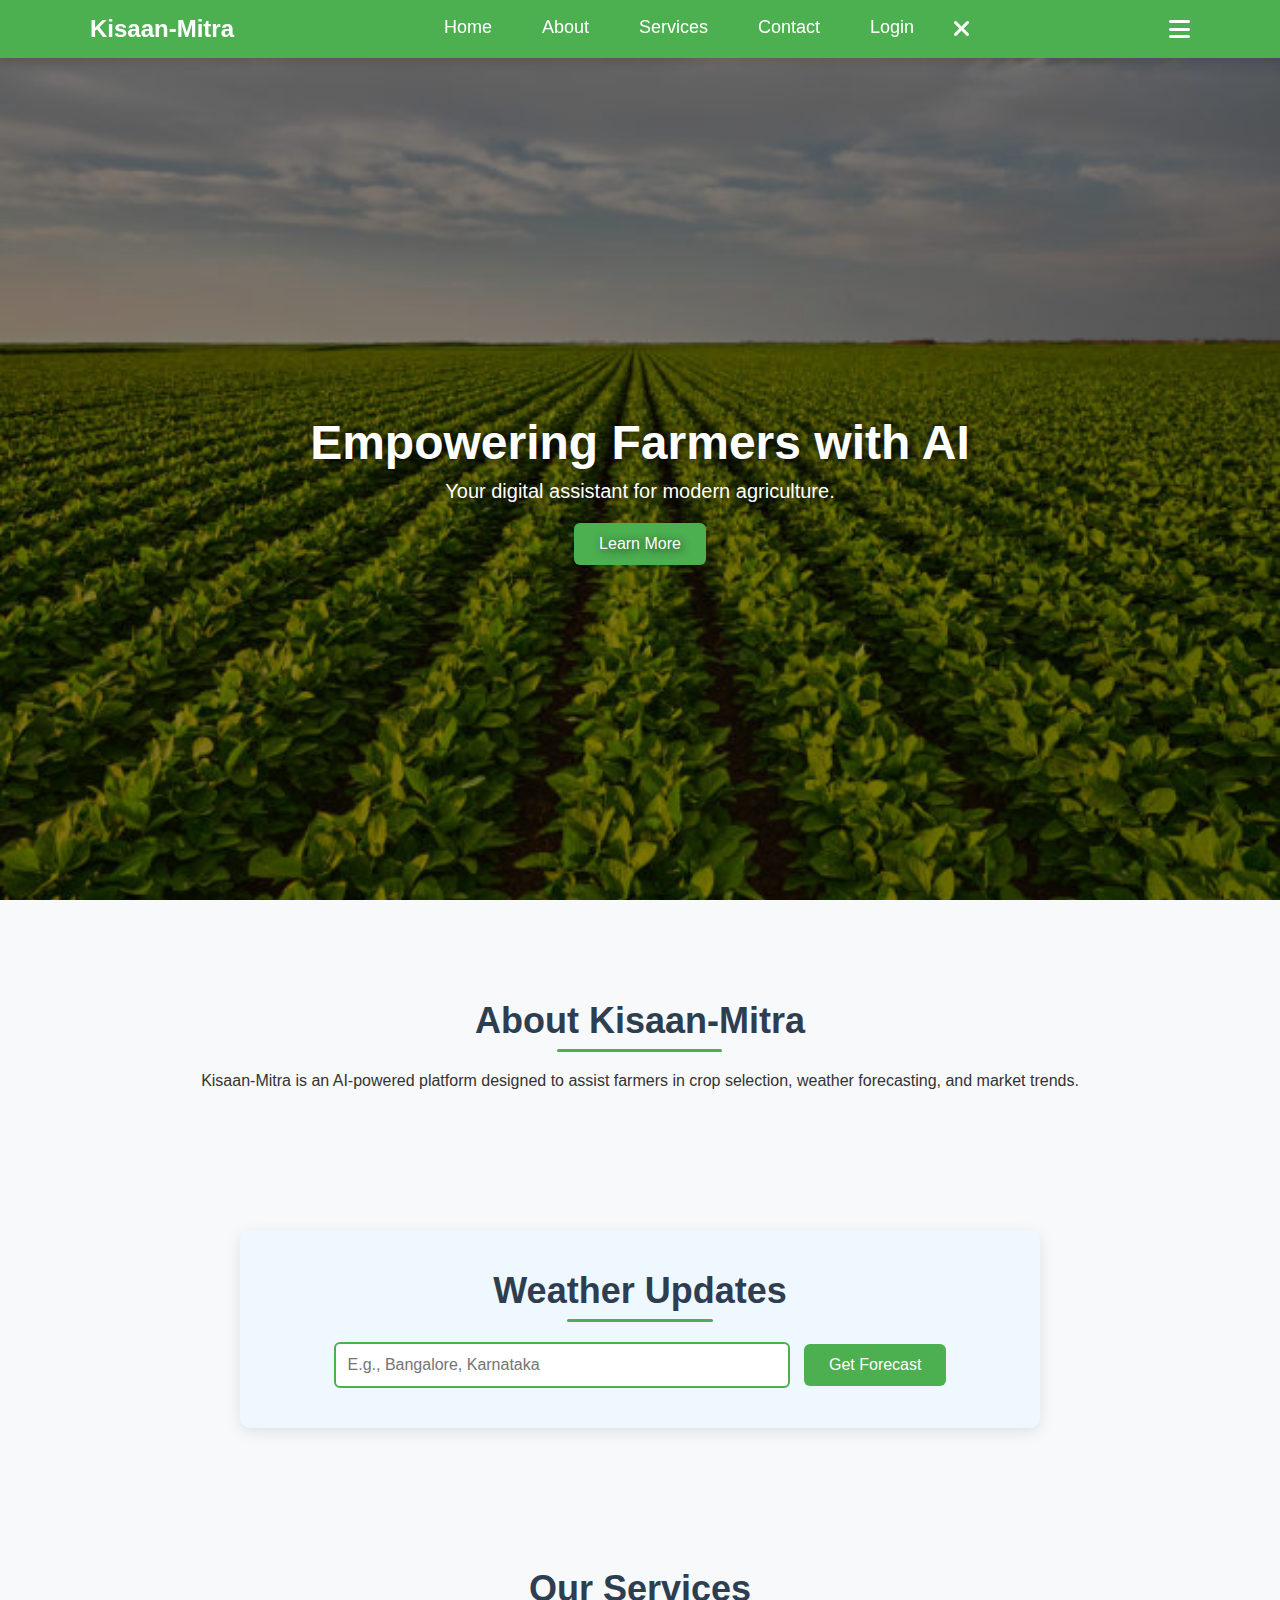
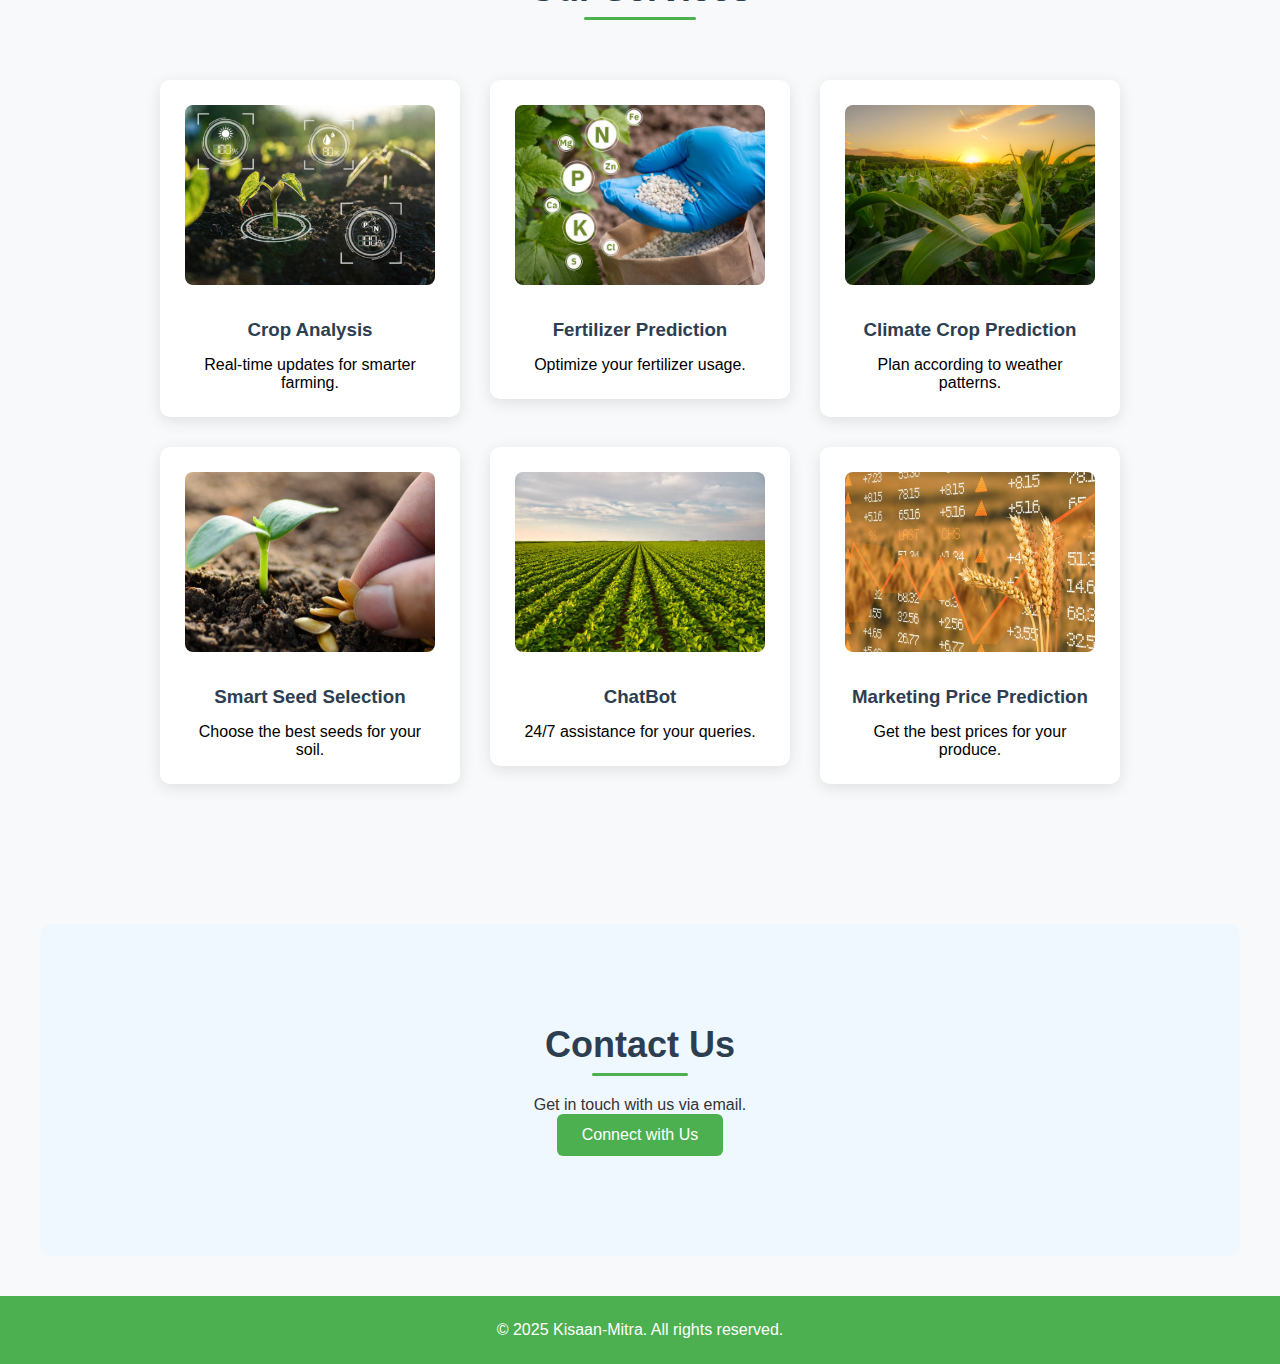
<file: index.html>
<!DOCTYPE html>
<html lang="en">
<head>
    <meta charset="UTF-8">
    <meta name="viewport" content="width=device-width, initial-scale=1.0">
    <title>Kisaan-Mitra</title>
    <link rel="stylesheet" href="https://cdnjs.cloudflare.com/ajax/libs/font-awesome/6.0.0-beta3/css/all.min.css">
    <style>
        /* General Styles */
        * {
            margin: 0;
            padding: 0;
            box-sizing: border-box;
            font-family: 'Arial', sans-serif;
            scroll-behavior: smooth;
        }

        body {
            background-color: #f8f9fa;
            color: #333;
            text-align: center;
        }

        /* Navigation Bar - Improved */
        header {
            background: #4CAF50; /* Changed to green theme */
            padding: 15px 0;
            position: fixed;
            width: 100%;
            top: 0;
            left: 0;
            z-index: 1000;
            box-shadow: 0px 4px 10px rgba(0, 0, 0, 0.1);
            transition: all 0.3s ease;
        }

        nav {
            display: flex;
            justify-content: space-between;
            align-items: center;
            padding: 0 50px;
            max-width: 1200px;
            margin: 0 auto;
        }

        nav .logo {
            font-size: 24px;
            font-weight: bold;
            color: #fff;
            transition: transform 0.3s;
        }

        nav .logo:hover {
            transform: scale(1.05);
        }

        nav ul {
            list-style: none;
            display: flex;
        }

        nav ul li {
            margin: 0 15px;
            position: relative;
        }

        nav ul li a {
            text-decoration: none;
            color: #fff;
            font-size: 18px;
            transition: all 0.3s;
            padding: 5px 10px;
            border-radius: 4px;
        }

        nav ul li a:hover {
            background-color: rgba(255, 255, 255, 0.2);
            transform: translateY(-2px);
        }

        nav ul li a::after {
            content: '';
            position: absolute;
            width: 0;
            height: 2px;
            background: white;
            bottom: 0;
            left: 0;
            transition: width 0.3s;
        }

        nav ul li a:hover::after {
            width: 100%;
        }

        nav i {
            display: none;
            color: white;
            font-size: 24px;
            cursor: pointer;
            transition: transform 0.3s;
        }

        nav i:hover {
            transform: scale(1.1);
        }

        /* Responsive Navigation */
        @media (max-width: 768px) {
            nav {
                padding: 0 20px;
            }
            nav ul {
                flex-direction: column;
                position: fixed;
                top: 0;
                right: -250px;
                width: 200px;
                height: 100vh;
                background: #388E3C; /* Darker green */
                padding-top: 70px;
                text-align: center;
                transition: 0.3s;
                z-index: 999;
            }
            nav ul li {
                margin: 20px 0;
            }
            nav i {
                display: block;
                z-index: 1000;
            }
        }

        /* Hero Section */
        #home {
            height: 100vh;
            display: flex;
            align-items: center;
            justify-content: center;
            background: linear-gradient(rgba(0, 0, 0, 0.5), rgba(0, 0, 0, 0.5)), url('./assests/crop.jpg') no-repeat center center/cover;
            color: white;
            text-shadow: 2px 2px 8px rgba(0, 0, 0, 0.7);
            padding-top: 80px;
        }

        .head-text h1 {
            font-size: 48px;
            margin-bottom: 10px;
            animation: fadeIn 1s ease;
        }

        .head-text p {
            font-size: 20px;
            margin-bottom: 20px;
            animation: fadeIn 1.2s ease;
        }

        @keyframes fadeIn {
            from { opacity: 0; transform: translateY(20px); }
            to { opacity: 1; transform: translateY(0); }
        }

        /* Weather Section - Improved */
        .weather {
            padding: 40px 20px;
            background: #f0f8ff;
            margin: 40px auto;
            max-width: 800px;
            border-radius: 10px;
            box-shadow: 0 4px 15px rgba(0, 0, 0, 0.1);
            transition: transform 0.3s;
        }

        .weather:hover {
            transform: translateY(-5px);
        }

        #weatherLocation {
            padding: 12px;
            width: 60%;
            margin-right: 10px;
            border: 2px solid #4CAF50;
            border-radius: 6px;
            font-size: 16px;
            transition: all 0.3s;
        }

        #weatherLocation:focus {
            outline: none;
            border-color: #388E3C;
            box-shadow: 0 0 8px rgba(76, 175, 80, 0.4);
        }

        .weather button {
            padding: 12px 25px;
            background: #4CAF50;
            color: white;
            border: none;
            border-radius: 6px;
            cursor: pointer;
            font-size: 16px;
            transition: all 0.3s;
        }

        .weather button:hover {
            background: #388E3C;
            transform: translateY(-2px);
            box-shadow: 0 4px 8px rgba(0, 0, 0, 0.2);
        }

        .weather-card {
            margin-top: 20px;
            padding: 20px;
            background: white;
            border-radius: 10px;
            box-shadow: 0 4px 10px rgba(0, 0, 0, 0.1);
            display: inline-block;
            transition: all 0.3s;
        }

        .weather-card:hover {
            box-shadow: 0 8px 20px rgba(0, 0, 0, 0.15);
        }

        .weather-card img {
            width: 80px;
            height: 80px;
            margin: 10px 0;
        }

        .error {
            color: #e53935;
            margin-top: 15px;
            font-weight: bold;
        }

        /* Button Styles */
        .btn {
            display: inline-block;
            background: #4CAF50;
            color: white;
            padding: 12px 25px;
            text-decoration: none;
            border-radius: 6px;
            transition: all 0.3s;
            font-size: 16px;
            border: none;
            cursor: pointer;
        }

        .btn:hover {
            background: #388E3C;
            transform: translateY(-2px);
            box-shadow: 0 4px 8px rgba(0, 0, 0, 0.2);
        }

        /* Sections */
        #about, #projects, #contact {
            padding: 100px 20px;
            max-width: 1200px;
            margin: 0 auto;
        }

        h2 {
            font-size: 36px;
            margin-bottom: 30px;
            color: #2c3e50;
            position: relative;
            display: inline-block;
        }

        h2::after {
            content: '';
            position: absolute;
            width: 50%;
            height: 3px;
            background: #4CAF50;
            bottom: -10px;
            left: 25%;
            border-radius: 3px;
        }

        /* Projects Section */
        .pro-list {
            display: flex;
            justify-content: center;
            gap: 30px;
            flex-wrap: wrap;
            margin-top: 40px;
        }

        .project {
            background: white;
            padding: 25px;
            border-radius: 10px;
            box-shadow: 0px 4px 15px rgba(0, 0, 0, 0.1);
            transition: all 0.3s;
            width: 300px;
        }

        .project:hover {
            transform: translateY(-10px);
            box-shadow: 0px 10px 25px rgba(0, 0, 0, 0.15);
        }

        .project img {
            width: 100%;
            border-radius: 8px;
            margin-bottom: 15px;
            height: 180px;
            object-fit: cover;
        }

        .project h3 {
            margin: 15px 0;
            color: #2c3e50;
        }

        /* Contact Section */
        #contact {
            background: #f0f8ff;
            border-radius: 10px;
            margin: 40px auto;
            left-padding: 90px;
        }
        .contact p{
            margin-bottom: 20px ;
        }

        /* Footer */
        footer {
            background: #4CAF50;
            color: white;
            padding: 25px;
            text-align: center;
            font-size: 16px;
        }
    </style>
</head>
<body>
    <header>
        <nav>
            <div class="logo">Kisaan-Mitra</div>
            <ul id="sidemenu">
                <li><a href="#home">Home</a></li>
                <li><a href="#about">About</a></li>
                <li><a href="#projects">Services</a></li>
                <li><a href="#contact">Contact</a></li>
                <li><a href="login.html">Login</a></li>
                <li><i class="fas fa-times" onclick="closemenu()"></i></li>
            </ul>
            <i class="fas fa-bars" onclick="openmenu()"></i>
        </nav>
    </header>
    
    <section id="home">
        <div class="head-text">
            <h1>Empowering Farmers with AI</h1>
            <p>Your digital assistant for modern agriculture.</p>
            <a href="#about" class="btn">Learn More</a>
        </div>
    </section>
    
    <section id="about">
        <h2>About Kisaan-Mitra</h2>
        <p>Kisaan-Mitra is an AI-powered platform designed to assist farmers in crop selection, weather forecasting, and market trends.</p>
    </section>
    
    <div class="weather">
        <h2>Weather Updates</h2>
        <input type="text" id="weatherLocation" placeholder="E.g., Bangalore, Karnataka"> 
        <button onclick="getWeather()">Get Forecast</button>
        <div id="weatherResult">
          <!-- Live data will appear here -->
        </div>
    </div>
    
    <section id="projects">
        <h2>Our Services</h2>
        <div class="pro-list">
            <a href="./crop_cultivation_project/templates/index.html" style="text-decoration: none;">
                <div class="project">
                    <img src="./assests/Crop-analysis-system-768x512.jpg" alt="Crop Analysis">
                    <h3>Crop Analysis</h3>
                    <p style="color: #000;">Real-time updates for smarter farming.</p>
                </div>
            </a>
            <a href="./fertilizer_prediction_project/frontend/index.html" style="text-decoration: none;">
                <div class="project" >
                    <img src="./assests/components-of-different-types-of-fertilizers.jpg" alt="Fertilizer Prediction">
                    <h3>Fertilizer Prediction</h3>
                    <p style="color: #000;">Optimize your fertilizer usage.</p>
                </div>
            </a>
            <a href="./crop_cultivation_project/templates/index.html" style="text-decoration: none;">
                <div class="project">
                    <img src="./assests/47202170509AM.jpg" alt="Climate Prediction">
                    <h3>Climate Crop Prediction</h3>
                    <p style="color: #000;">Plan according to weather patterns.</p>
                </div>
            </a>
            <a href="" style="text-decoration: none;">
                <div class="project">
                    <img src="./assests/germinating-seeds.avif" alt="Seed Selection">
                    <h3>Smart Seed Selection</h3>
                    <p style="color: #000;">Choose the best seeds for your soil.</p>
                </div>
            </a>
            <a href="" style="text-decoration: none;">
                <div class="project">
                    <img src="./assests/crop.jpg" alt="ChatBot">
                    <h3>ChatBot</h3>
                    <p style="color: #000;">24/7 assistance for your queries.</p>
                </div>
            </a>
            <a href="./market-prediction/index.html" style="text-decoration: none;">
                <div class="project">
                    <img src="./assests/wheat-markets-prices_cr-BILLIONPHOTOS.COM--STOCK.ADOBE.COM_e.jpg" alt="Market Prices">
                    <h3>Marketing Price Prediction</h3>
                    <p style="color: #000;">Get the best prices for your produce.</p>
                </div>
            </a>
        </div>
    </section>
    
    <section id="contact">
        <h2>Contact Us</h2>
        <p>Get in touch with us via email.</p>
        <a href="mailto:contact@kisaanmitra.com" class="btn">Connect with Us</a>
    </section>
    
    <footer>
        <p>&copy; 2025 Kisaan-Mitra. All rights reserved.</p>
    </footer>
    
    <script>
        // Mobile Menu Functions
        function openmenu() {
            document.getElementById("sidemenu").style.right = "0";
        }
        
        function closemenu() {
            document.getElementById("sidemenu").style.right = "-250px";
        }
        
        // Weather API Integration
        function getWeather() {
            const location = document.getElementById("weatherLocation").value;
            const apiKey = "675a11c03f87424aad7194946252403"; // 🔑 Replace with your actual API key
            const apiUrl = `https://api.weatherapi.com/v1/current.json?key=${apiKey}&q=${location}&aqi=no`;
            
            // Show loading state
            document.getElementById("weatherResult").innerHTML = '<p>Loading weather data...</p>';
            
            fetch(apiUrl)
                .then(response => {
                    if (!response.ok) {
                        throw new Error("Network response was not ok");
                    }
                    return response.json();
                })
                .then(data => {
                    if (data.error) {
                        throw new Error(data.error.message);
                    }
                    showWeather(data);
                })
                .catch(error => {
                    console.error("Error fetching weather:", error);
                    document.getElementById("weatherResult").innerHTML = 
                        `<p class="error">⚠️ ${error.message || "Failed to fetch weather data. Please try again."}</p>`;
                });
        }

        function showWeather(data) {
            const weather = {
                city: data.location.name,
                region: data.location.region,
                country: data.location.country,
                temp: data.current.temp_c,
                humidity: data.current.humidity,
                wind: data.current.wind_kph,
                icon: data.current.condition.icon,
                description: data.current.condition.text,
                feelsLike: data.current.feelslike_c
            };

            document.getElementById("weatherResult").innerHTML = `
                <div class="weather-card">
                    <h3>${weather.city}, ${weather.region}</h3>
                    <img src="${weather.icon}" alt="${weather.description}">
                    <p>🌡️ Temperature: <strong>${weather.temp}°C</strong> (Feels like ${weather.feelsLike}°C)</p>
                    <p>💧 Humidity: <strong>${weather.humidity}%</strong></p>
                    <p>🌬️ Wind: <strong>${weather.wind} km/h</strong></p>
                    <p>☁️ <strong>${weather.description}</strong></p>
                </div>
            `;
        }
        
        // Smooth scrolling for anchor links
        document.querySelectorAll('a[href^="#"]').forEach(anchor => {
            anchor.addEventListener('click', function (e) {
                e.preventDefault();
                document.querySelector(this.getAttribute('href')).scrollIntoView({
                    behavior: 'smooth'
                });
            });
        });
        
        // Navbar scroll effect
        window.addEventListener('scroll', function() {
            const header = document.querySelector('header');
            if (window.scrollY > 50) {
                header.style.background = "rgba(76, 175, 80, 0.95)";
                header.style.padding = "10px 0";
            } else {
                header.style.background = "#4CAF50";
                header.style.padding = "15px 0";
            }
        });
    </script>
    <script src="//code.tidio.co/xmwbklrwy7qnztxpy2tikmxn2yaphinp.js" async></script>
</body>
</html>
</file>
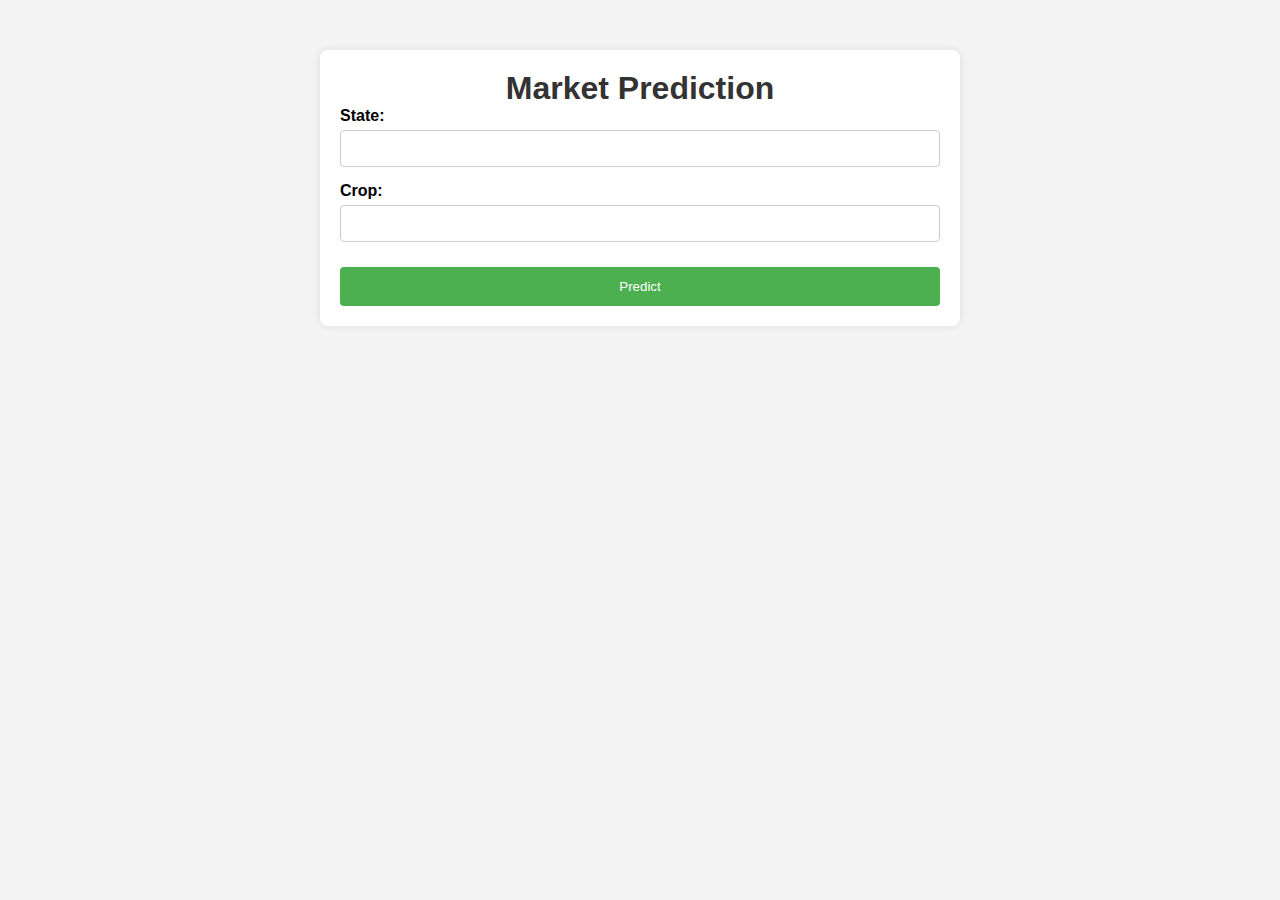
<file: market-prediction/index.html>
<!DOCTYPE html>
<html lang="en">
<head>
    <meta charset="UTF-8">
    <meta name="viewport" content="width=device-width, initial-scale=1.0">
    <title>Market Prediction</title>
    <style>
        /* Basic Reset */
        * {
            margin: 0;
            padding: 0;
            box-sizing: border-box;
        }

        body {
            font-family: Arial, sans-serif;
            background-color: #f4f4f4;
            margin: 0;
            padding: 0;
        }

        .container {
            width: 50%;
            margin: 50px auto;
            background-color: #fff;
            padding: 20px;
            box-shadow: 0 0 10px rgba(0, 0, 0, 0.1);
            border-radius: 8px;
        }

        h1 {
            text-align: center;
            color: #333;
        }

        .form-group {
            margin-bottom: 15px;
        }

        label {
            font-weight: bold;
        }

        input {
            width: 100%;
            padding: 10px;
            margin-top: 5px;
            border: 1px solid #ccc;
            border-radius: 4px;
        }

        button {
            background-color: #4CAF50;
            color: white;
            padding: 12px 20px;
            border: none;
            border-radius: 4px;
            cursor: pointer;
            width: 100%;
            margin-top: 10px;
        }

        button:hover {
            background-color: #45a049;
        }

        .error {
            color: red;
            text-align: center;
        }

        h2 {
            margin-top: 30px;
            text-align: center;
        }

        p {
            text-align: center;
            font-size: 1.2em;
        }

        .results {
            margin-top: 20px;
            text-align: center;
        }

    </style>
</head>
<body>
    <div class="container">
        <h1>Market Prediction</h1>
        <form id="predictionForm">
            <div class="form-group">
                <label for="state">State:</label>
                <input type="text" id="state" name="state" required>
            </div>
            <div class="form-group">
                <label for="crop">Crop:</label>
                <input type="text" id="crop" name="crop" required>
            </div>
            <button type="submit">Predict</button>
        </form>

        <div class="results" id="results" style="display: none;">
            <h2>Results for <span id="resultState"></span> - <span id="resultCrop"></span>:</h2>
            <p><strong>Estimated Cost of Cultivation (INR):</strong> ₹<span id="costPrediction"></span></p>
            <p><strong>Expected Earnings from Selling Yield (INR):</strong> ₹<span id="pricePrediction"></span></p>
        </div>

        <p class="error" id="errorMessage" style="display: none;"></p>
    </div>

    <script>
        document.getElementById("predictionForm").addEventListener("submit", function(event) {
            event.preventDefault();

            // Get user inputs
            const stateInput = document.getElementById("state").value.trim();
            const cropInput = document.getElementById("crop").value.trim();

            // Clear previous results
            document.getElementById("errorMessage").style.display = "none";
            document.getElementById("results").style.display = "none";

            // Validate inputs
            if (!stateInput || !cropInput) {
                document.getElementById("errorMessage").textContent = "Please provide valid inputs.";
                document.getElementById("errorMessage").style.display = "block";
                return;
            }

            // Simulate a delay (You can replace this with a real API call to the backend)
            setTimeout(function() {
                // Mock prediction values
                const costPrediction = 12000 + Math.random() * 5000; // Random value for cost
                const pricePrediction = 20000 + Math.random() * 10000; // Random value for price

                // Display the results
                document.getElementById("resultState").textContent = stateInput;
                document.getElementById("resultCrop").textContent = cropInput;
                document.getElementById("costPrediction").textContent = costPrediction.toFixed(2);
                document.getElementById("pricePrediction").textContent = pricePrediction.toFixed(2);
                document.getElementById("results").style.display = "block";
            }, 1000); // Simulate 1 second of processing time
        });
    </script>
</body>
</html>
</file>
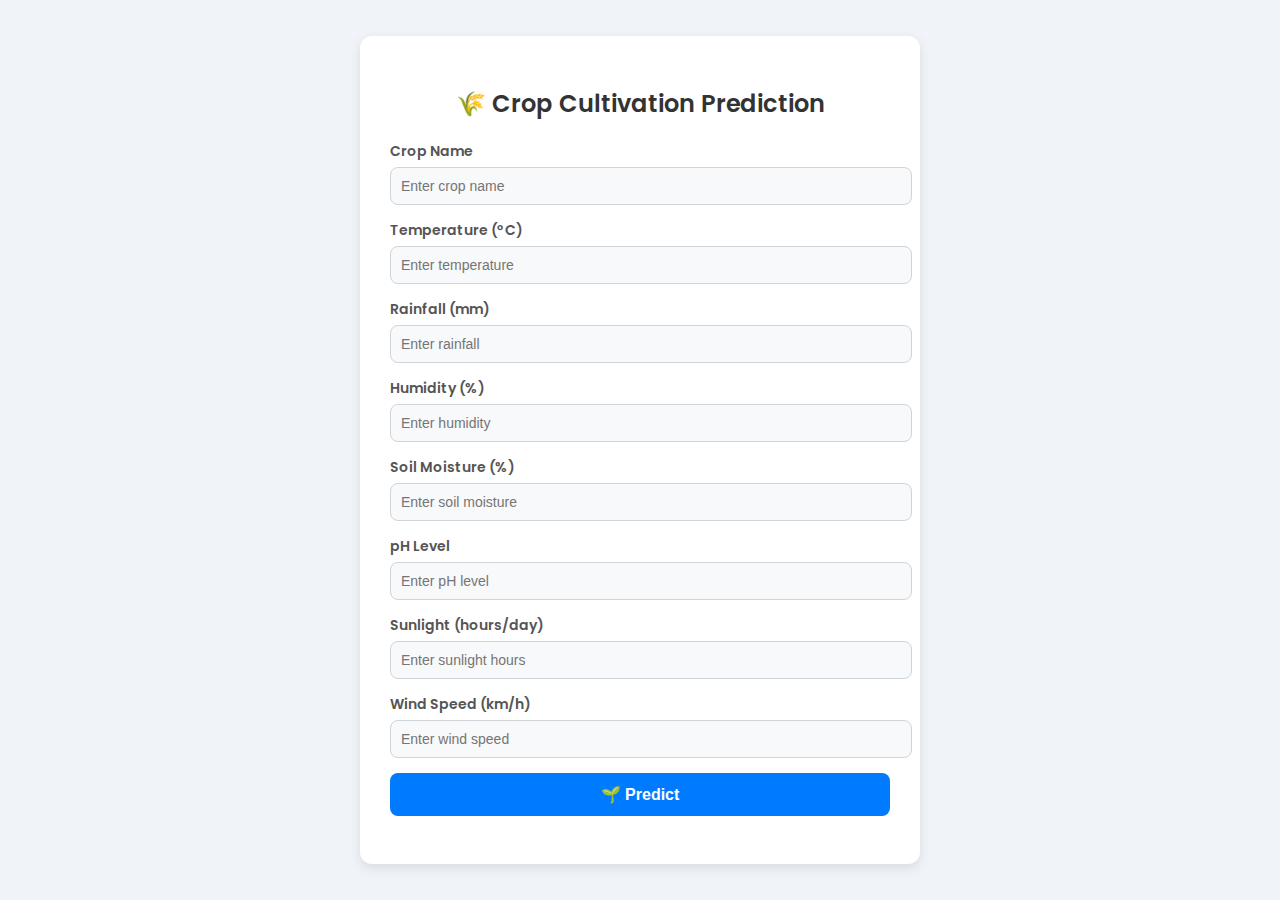
<file: crop_cultivation_project/templates/index.html>
<!DOCTYPE html>
<html lang="en">
<head>
    <meta charset="UTF-8">
    <meta name="viewport" content="width=device-width, initial-scale=1.0">
    <title>Crop Cultivation Prediction</title>
    <style>
        @import url('https://fonts.googleapis.com/css2?family=Poppins:wght@300;400;600&display=swap');

        body {
            font-family: 'Poppins', sans-serif;
            background: #f0f4f8;
            display: flex;
            justify-content: center;
            align-items: center;
            height: 100vh;
            margin: 0;
        }

        .container {
            background: white;
            padding: 30px;
            border-radius: 12px;
            box-shadow: 0px 4px 12px rgba(0, 0, 0, 0.1);
            max-width: 500px;
            width: 100%;
            text-align: center;
        }

        h2 {
            font-size: 24px;
            font-weight: 600;
            color: #333;
            margin-bottom: 20px;
        }

        .input-group {
            text-align: left;
            margin-bottom: 15px;
        }

        label {
            font-size: 14px;
            font-weight: 600;
            color: #555;
            display: block;
            margin-bottom: 5px;
        }

        input {
            width: 100%;
            padding: 10px;
            border: 1px solid #ced4da;
            border-radius: 8px;
            font-size: 14px;
            background-color: #f8f9fa;
            transition: border 0.3s ease-in-out;
        }

        input:focus {
            outline: none;
            border-color: #007bff;
            box-shadow: 0 0 5px rgba(0, 123, 255, 0.2);
        }

        button {
            background: #007bff;
            color: white;
            font-size: 16px;
            padding: 12px;
            width: 100%;
            border: none;
            border-radius: 8px;
            cursor: pointer;
            transition: background 0.3s ease-in-out;
            font-weight: 600;
        }

        button:hover {
            background: #0056b3;
        }

        .result {
            font-size: 18px;
            font-weight: bold;
            color: #007bff;
            margin-top: 15px;
        }

        .error {
            color: red;
            font-size: 14px;
            margin-top: 10px;
        }
    </style>
</head>
<body>

    <div class="container">
        <h2>🌾 Crop Cultivation Prediction</h2>

        <div class="input-group">
            <label for="crop">Crop Name</label>
            <input type="text" id="crop" placeholder="Enter crop name" required>
        </div>

        <div class="input-group">
            <label for="temperature">Temperature (°C)</label>
            <input type="number" id="temperature" placeholder="Enter temperature" required>
        </div>

        <div class="input-group">
            <label for="rainfall">Rainfall (mm)</label>
            <input type="number" id="rainfall" placeholder="Enter rainfall" required>
        </div>

        <div class="input-group">
            <label for="humidity">Humidity (%)</label>
            <input type="number" id="humidity" placeholder="Enter humidity" required>
        </div>

        <div class="input-group">
            <label for="soil_moisture">Soil Moisture (%)</label>
            <input type="number" id="soil_moisture" placeholder="Enter soil moisture" required>
        </div>

        <div class="input-group">
            <label for="pH">pH Level</label>
            <input type="number" id="pH" step="0.1" placeholder="Enter pH level" required>
        </div>

        <div class="input-group">
            <label for="sunlight">Sunlight (hours/day)</label>
            <input type="number" id="sunlight" placeholder="Enter sunlight hours" required>
        </div>

        <div class="input-group">
            <label for="wind_speed">Wind Speed (km/h)</label>
            <input type="number" id="wind_speed" placeholder="Enter wind speed" required>
        </div>

        <button onclick="predict()">🌱 Predict</button>

        <p class="result" id="result"></p>
        <p class="error" id="error"></p>
    </div>

    <script>
        async function predict() {
            // Clear previous results
            document.getElementById("result").innerText = "";
            document.getElementById("error").innerText = "";

            // Collect input values
            const crop = document.getElementById("crop").value.trim();
            const temperature = parseFloat(document.getElementById("temperature").value);
            const rainfall = parseFloat(document.getElementById("rainfall").value);
            const humidity = parseFloat(document.getElementById("humidity").value);
            const soil_moisture = parseFloat(document.getElementById("soil_moisture").value);
            const pH = parseFloat(document.getElementById("pH").value);
            const sunlight = parseFloat(document.getElementById("sunlight").value);
            const wind_speed = parseFloat(document.getElementById("wind_speed").value);

            // Validation
            if (!crop || isNaN(temperature) || isNaN(rainfall) || isNaN(humidity) || isNaN(soil_moisture) || isNaN(pH) || isNaN(sunlight) || isNaN(wind_speed)) {
                document.getElementById("error").innerText = "⚠️ Please fill all fields correctly.";
                return;
            }

            const data = { crop, temperature, rainfall, humidity, soil_moisture, pH, sunlight, wind_speed };

            try {
                const response = await fetch("http://127.0.0.1:5000/predict", {
                    method: "POST",
                    headers: { "Content-Type": "application/json" },
                    body: JSON.stringify(data)
                });

                const result = await response.json();
                console.log("✅ API Response:", result);

                if (result.result) {
                    document.getElementById("result").innerText = "✅ " + result.result;
                } else {
                    document.getElementById("error").innerText = "❌ " + (result.error || "Error processing request.");
                }
            } catch (error) {
                console.error("❌ Error:", error);
                document.getElementById("error").innerText = "❌ Could not connect to the server!";
            }
        }
    </script>

</body>
</html>
</file>
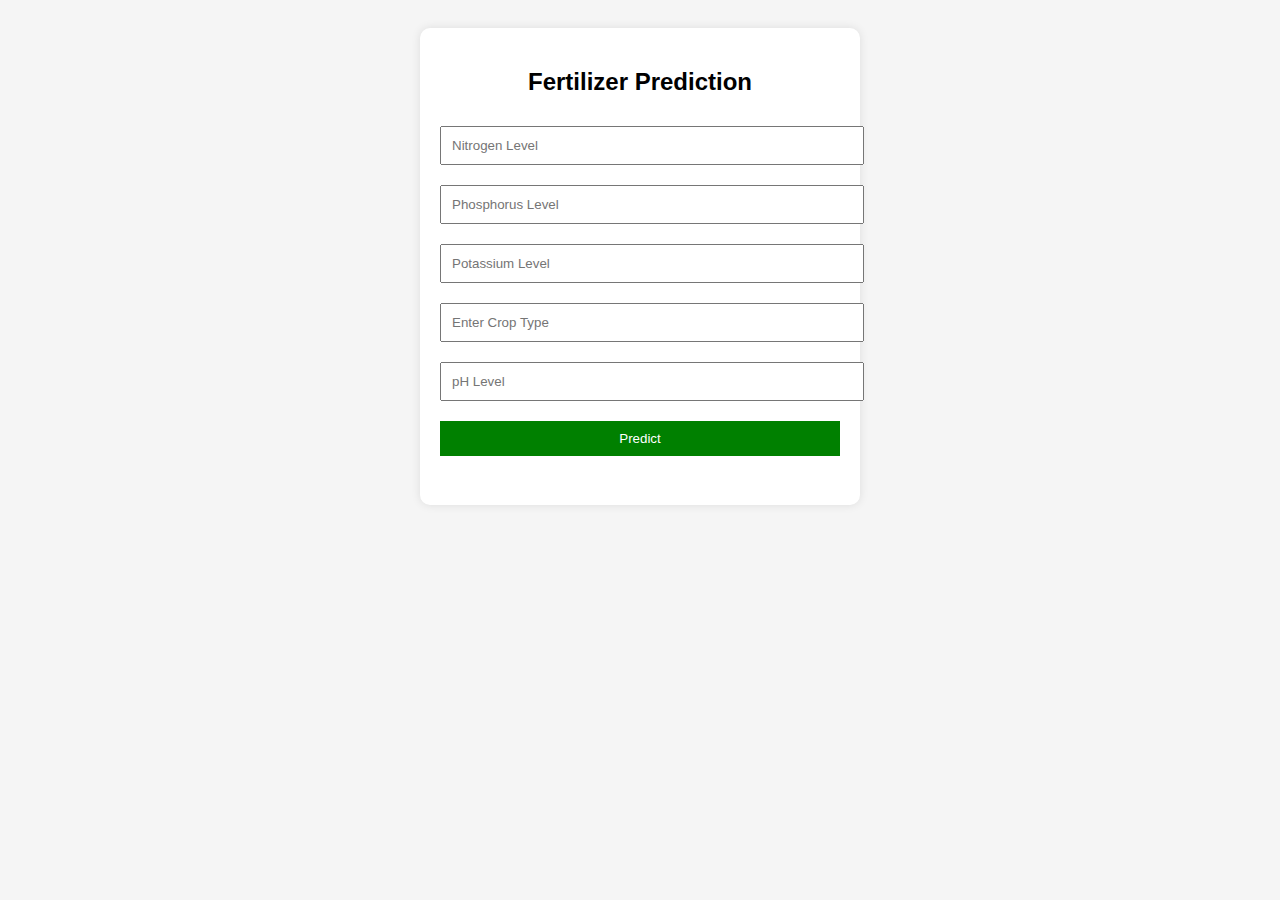
<file: fertilizer_prediction_project/frontend/index.html>
<!DOCTYPE html>
<html lang="en">
<head>
    <meta charset="UTF-8">
    <meta name="viewport" content="width=device-width, initial-scale=1.0">
    <title>Fertilizer Prediction</title>
    <style>
        body {
            font-family: Arial, sans-serif;
            text-align: center;
            background-color: #f5f5f5;
            padding: 20px;
        }
        .container {
            width: 400px;
            margin: auto;
            background: white;
            padding: 20px;
            border-radius: 10px;
            box-shadow: 0px 0px 10px rgba(0, 0, 0, 0.1);
        }
        input, button {
            width: 100%;
            padding: 10px;
            margin: 10px 0;
        }
        button {
            background-color: green;
            color: white;
            border: none;
            cursor: pointer;
        }
        button:hover {
            background-color: darkgreen;
        }
    </style>
</head>
<body>

    <div class="container">
        <h2>Fertilizer Prediction</h2>
        <input type="number" id="nitrogen" placeholder="Nitrogen Level">
        <input type="number" id="phosphorus" placeholder="Phosphorus Level">
        <input type="number" id="potassium" placeholder="Potassium Level">
        <input type="text" id="crop" placeholder="Enter Crop Type">
        <input type="number" id="ph" placeholder="pH Level">
        <button onclick="predictFertilizer()">Predict</button>
        <h3 id="result"></h3>
    </div>

    <script>
        async function predictFertilizer() {
            const nitrogen = document.getElementById("nitrogen").value;
            const phosphorus = document.getElementById("phosphorus").value;
            const potassium = document.getElementById("potassium").value;
            const crop = document.getElementById("crop").value.trim();
            const pH = document.getElementById("ph").value;

            if (!nitrogen || !phosphorus || !potassium || !crop || !pH) {
                alert("Please fill in all fields!");
                return;
            }

            try {
                const response = await fetch("http://127.0.0.1:5000/predict", {
                    method: "POST",
                    headers: { "Content-Type": "application/json" },
                    body: JSON.stringify({ nitrogen, phosphorus, potassium, crop, pH })
                });

                const data = await response.json();
                document.getElementById("result").innerText = data.recommended_fertilizer 
                    ? `Recommended Fertilizer: ${data.recommended_fertilizer}`
                    : "Error in prediction!";
            } catch (error) {
                document.getElementById("result").innerText = "Error connecting to server!";
            }
        }
    </script>

</body>
</html>
</file>
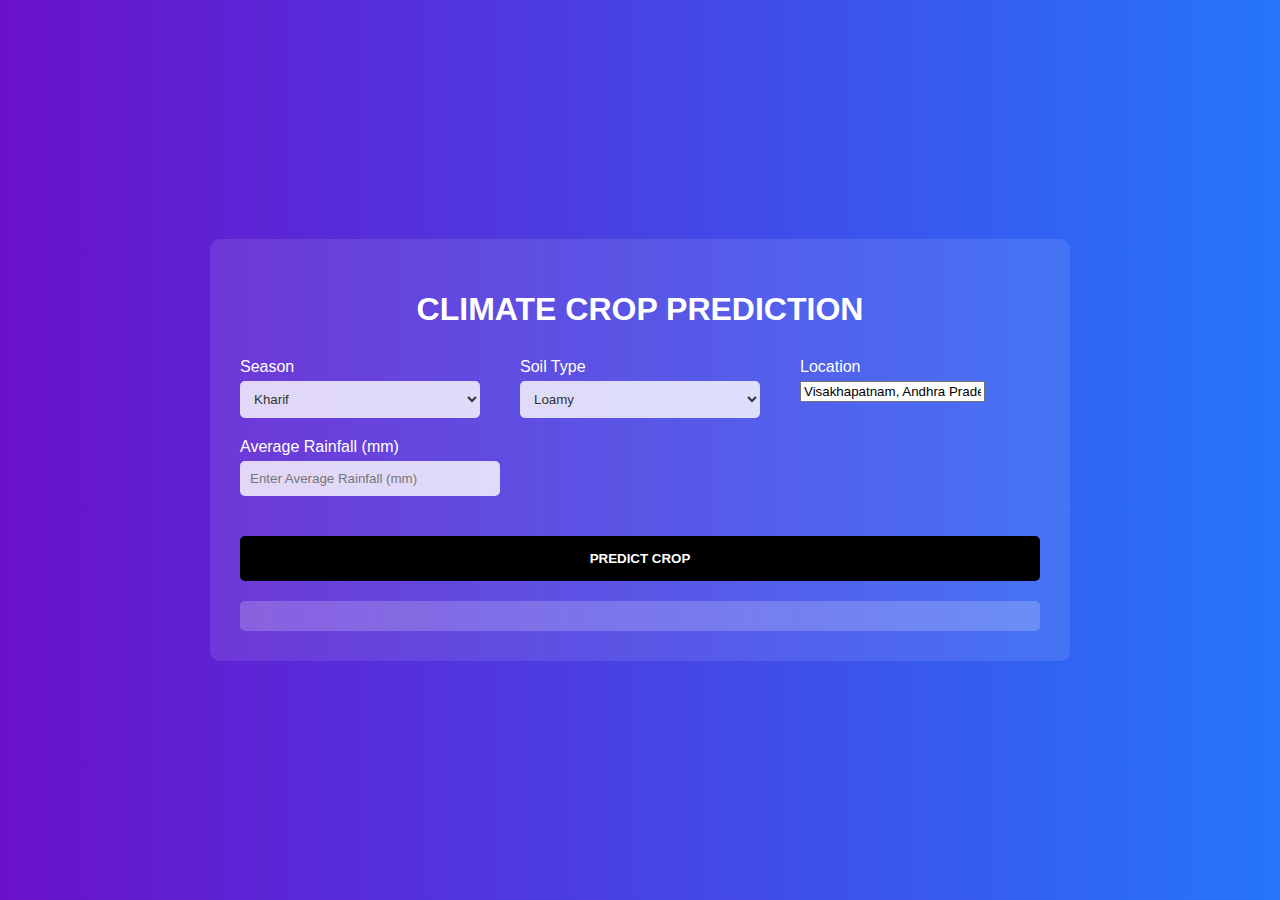
<file: clicrp.html>
<!DOCTYPE html>
<html>
<head>
    <title>Climate Crop Prediction</title>
    <link rel="stylesheet" href="clicrp.css">
</head>
<body>
    <div class="container">
        <h1>CLIMATE CROP PREDICTION</h1>

        <div class="input-row">
            <div class="input-group">
                <label for="season">Season</label>
                <select id="season">
                    <option value="kharif">Kharif</option>
                    <option value="rabi">Rabi</option>
                    <option value="zaid">Zaid</option>
                </select>
            </div>
            <div class="input-group">
                <label for="soilType">Soil Type</label>
                <select id="soilType">
                    <option value="loamy">Loamy</option>
                    <option value="sandy">Sandy</option>
                    <option value="clay">Clay</option>
                    <option value="alluvial">Alluvial</option>
                    <option value="black">Black</option>
                    <option value="red">Red</option>
                </select>
            </div>
            <div class="input-group">
                <label for="location">Location</label>
                <input type="text" id="location" value="Visakhapatnam, Andhra Pradesh, India" readonly>
            </div>
        </div>

        <div class="input-row">
            <div class="input-group">
                <label for="avgRainfall">Average Rainfall (mm)</label>
                <input type="number" id="avgRainfall" placeholder="Enter Average Rainfall (mm)">
            </div>
        </div>

        <button id="predictButton">PREDICT CROP</button>

        <div id="predictionResult">
        </div>
    </div>

    <script>
        document.getElementById('predictButton').addEventListener('click', function() {
            const season = document.getElementById('season').value;
            const soilType = document.getElementById('soilType').value;
            const location = document.getElementById('location').value;
            const avgRainfall = document.getElementById('avgRainfall').value;

            // Send data to Python backend
            fetch('/crop_predict', {
                method: 'POST',
                headers: {
                    'Content-Type': 'application/json'
                },
                body: JSON.stringify({
                    season: season,
                    soilType: soilType,
                    location: location,
                    avgRainfall: parseFloat(avgRainfall)
                })
            })
            .then(response => response.json())
            .then(data => {
                document.getElementById('predictionResult').innerHTML = data.crop;
            })
            .catch(error => {
                console.error('Error:', error);
                document.getElementById('predictionResult').innerHTML = '<p>Error occurred during prediction.</p>';
            });
        });
    </script>
</body>
</html>
</file>
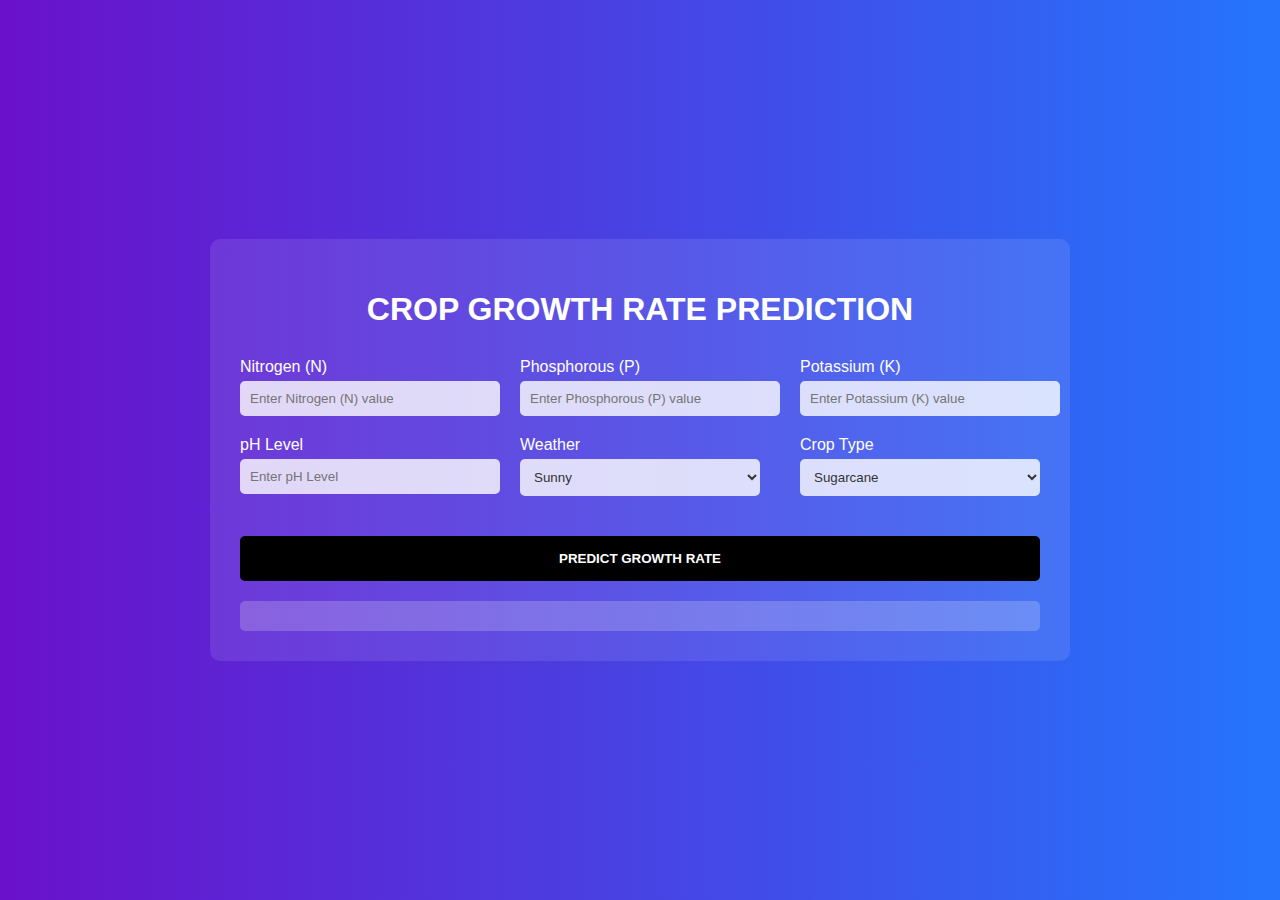
<file: crpany.html>
<!DOCTYPE html>
<html>
<head>
    <title>Crop Growth Rate Prediction</title>
    <link rel="stylesheet" href="crpany.css">
</head>
<body>
    <div class="container">
        <h1>CROP GROWTH RATE PREDICTION</h1>

        <div class="input-row">
            <div class="input-group">
                <label for="nitrogen">Nitrogen (N)</label>
                <input type="number" id="nitrogen" placeholder="Enter Nitrogen (N) value">
            </div>
            <div class="input-group">
                <label for="phosphorous">Phosphorous (P)</label>
                <input type="number" id="phosphorous" placeholder="Enter Phosphorous (P) value">
            </div>
            <div class="input-group">
                <label for="potassium">Potassium (K)</label>
                <input type="number" id="potassium" placeholder="Enter Potassium (K) value">
            </div>
        </div>

        <div class="input-row">
            <div class="input-group">
                <label for="phLevel">pH Level</label>
                <input type="number" id="phLevel" placeholder="Enter pH Level">
            </div>
            <div class="input-group">
                <label for="weather">Weather</label>
                <select id="weather">
                    <option value="sunny">Sunny</option>
                    <option value="cloudy">Cloudy</option>
                    <option value="rainy">Rainy</option>
                    <option value="humid">Humid</option>
                </select>
            </div>
            <div class="input-group">
                <label for="cropType">Crop Type</label>
                <select id="cropType">
                    <option value="sugarcane">Sugarcane</option>
                    <option value="wheat">Wheat</option>
                    <option value="rice">Rice</option>
                    <option value="cotton">Cotton</option>
                    <option value="maize">Maize</option>
                </select>
            </div>
        </div>

        <button id="predictButton">PREDICT GROWTH RATE</button>

        <div id="predictionResult">
        </div>
    </div>

    <script>
        document.getElementById('predictButton').addEventListener('click', function() {
            const nitrogen = document.getElementById('nitrogen').value;
            const phosphorous = document.getElementById('phosphorous').value;
            const potassium = document.getElementById('potassium').value;
            const phLevel = document.getElementById('phLevel').value;
            const weather = document.getElementById('weather').value;
            const cropType = document.getElementById('cropType').value;

            fetch('/growth_rate_predict', {
                method: 'POST',
                headers: {
                    'Content-Type': 'application/json'
                },
                body: JSON.stringify({
                    nitrogen: parseFloat(nitrogen),
                    phosphorous: parseFloat(phosphorous),
                    potassium: parseFloat(potassium),
                    phLevel: parseFloat(phLevel),
                    weather: weather,
                    cropType: cropType
                })
            })
            .then(response => response.json())
            .then(data => {
                document.getElementById('predictionResult').innerHTML = data.growthRate;
            })
            .catch(error => {
                console.error('Error:', error);
                document.getElementById('predictionResult').innerHTML = '<p>Error occurred during prediction.</p>';
            });
        });
    </script>
</body>
</html>
</file>
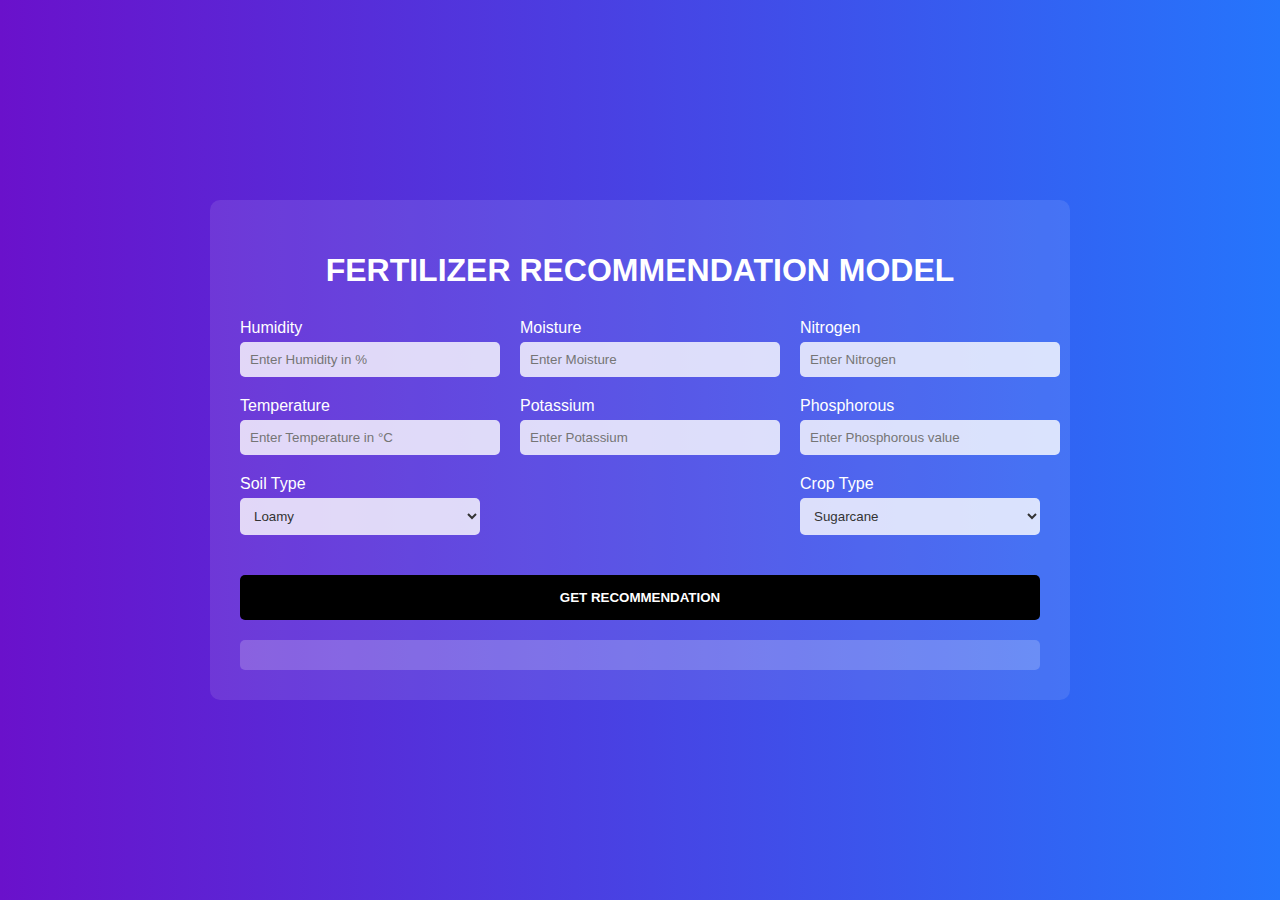
<file: fertpre.html>
<!DOCTYPE html>
<html>
<head>
    <title>Fertilizer Recommendation</title>
    <link rel="stylesheet" href="fertpre.css">
</head>
<body>
    <div class="container">
        <h1>FERTILIZER RECOMMENDATION MODEL</h1>

        <div class="input-row">
            <div class="input-group">
                <label for="humidity">Humidity</label>
                <input type="number" id="humidity" placeholder="Enter Humidity in %">
            </div>
            <div class="input-group">
                <label for="moisture">Moisture</label>
                <input type="number" id="moisture" placeholder="Enter Moisture">
            </div>
            <div class="input-group">
                <label for="nitrogen">Nitrogen</label>
                <input type="number" id="nitrogen" placeholder="Enter Nitrogen">
            </div>
        </div>

        <div class="input-row">
            <div class="input-group">
                <label for="temperature">Temperature</label>
                <input type="number" id="temperature" placeholder="Enter Temperature in °C">
            </div>
            <div class="input-group">
                <label for="potassium">Potassium</label>
                <input type="number" id="potassium" placeholder="Enter Potassium">
            </div>
            <div class="input-group">
                <label for="phosphorous">Phosphorous</label>
                <input type="number" id="phosphorous" placeholder="Enter Phosphorous value">
            </div>
        </div>

        <div class="input-row">
            <div class="input-group">
                <label for="soilType">Soil Type</label>
                <select id="soilType">
                    <option value="loamy">Loamy</option>
                    <option value="sandy">Sandy</option>
                    <option value="clay">Clay</option>
                </select>
            </div>
            <div class="input-group">
                <label for="cropType">Crop Type</label>
                <select id="cropType">
                    <option value="sugarcane">Sugarcane</option>
                    <option value="wheat">Wheat</option>
                    <option value="rice">Rice</option>
                </select>
            </div>
        </div>

        <button id="recommendButton">GET RECOMMENDATION</button>

        <div id="recommendationResult">
        </div>
    </div>

    <script>
        document.getElementById('recommendButton').addEventListener('click', function() {
            const humidity = document.getElementById('humidity').value;
            const moisture = document.getElementById('moisture').value;
            const nitrogen = document.getElementById('nitrogen').value;
            const temperature = document.getElementById('temperature').value;
            const potassium = document.getElementById('potassium').value;
            const phosphorous = document.getElementById('phosphorous').value;
            const soilType = document.getElementById('soilType').value;
            const cropType = document.getElementById('cropType').value;

            // Send data to Python backend
            fetch('/predict', {
                method: 'POST',
                headers: {
                    'Content-Type': 'application/json'
                },
                body: JSON.stringify({
                    humidity: parseFloat(humidity),
                    moisture: parseFloat(moisture),
                    nitrogen: parseFloat(nitrogen),
                    temperature: parseFloat(temperature),
                    potassium: parseFloat(potassium),
                    phosphorous: parseFloat(phosphorous),
                    soilType: soilType,
                    cropType: cropType
                })
            })
            .then(response => response.json())
            .then(data => {
                // Display the result from the Python backend
                document.getElementById('recommendationResult').innerHTML = data.recommendation;
            })
            .catch(error => {
                console.error('Error:', error);
                document.getElementById('recommendationResult').innerHTML = '<p>Error occurred during prediction.</p>';
            });
        });
    </script>
</body>
</html>
</file>
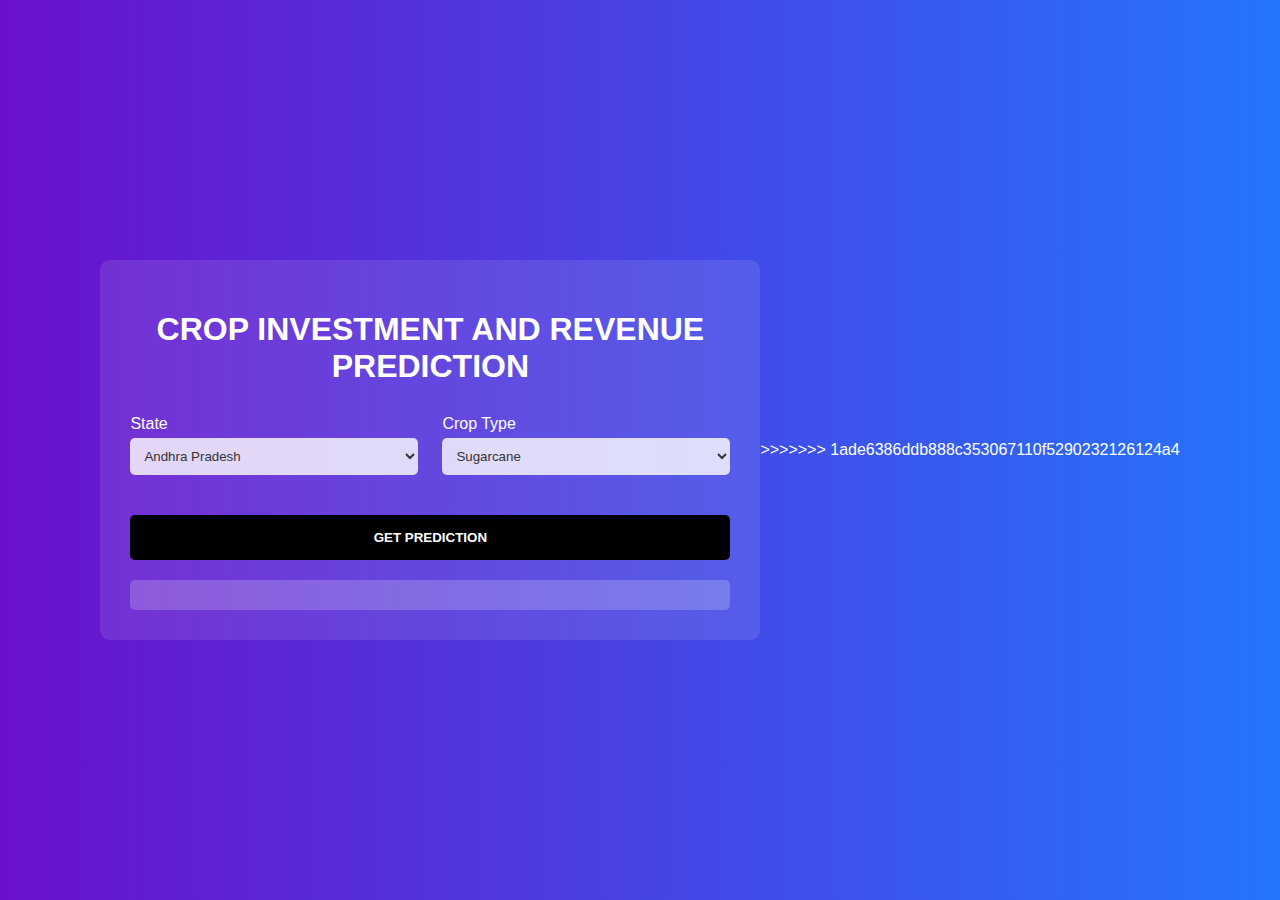
<file: marpric.html>
<!DOCTYPE html>
<html>
<head>
    <title>Crop Investment and Revenue Prediction</title>
    <link rel="stylesheet" href="marpric.css">
</head>
<body>
    <div class="container">
        <h1>CROP INVESTMENT AND REVENUE PREDICTION</h1>

        <div class="input-row">
            <div class="input-group">
                <label for="location">State</label>
                <select id="location">
                    <option value="andhra_pradesh">Andhra Pradesh</option>
                    <option value="arunachal_pradesh">Arunachal Pradesh</option>
                    <option value="assam">Assam</option>
                    <option value="bihar">Bihar</option>
                    <option value="chhattisgarh">Chhattisgarh</option>
                    <option value="goa">Goa</option>
                    <option value="gujarat">Gujarat</option>
                    <option value="haryana">Haryana</option>
                    <option value="himachal_pradesh">Himachal Pradesh</option>
                    <option value="jharkhand">Jharkhand</option>
                    <option value="karnataka">Karnataka</option>
                    <option value="kerala">Kerala</option>
                    <option value="madhya_pradesh">Madhya Pradesh</option>
                    <option value="maharashtra">Maharashtra</option>
                    <option value="manipur">Manipur</option>
                    <option value="meghalaya">Meghalaya</option>
                    <option value="mizoram">Mizoram</option>
                    <option value="nagaland">Nagaland</option>
                    <option value="odisha">Odisha</option>
                    <option value="punjab">Punjab</option>
                    <option value="rajasthan">Rajasthan</option>
                    <option value="sikkim">Sikkim</option>
                    <option value="tamil_nadu">Tamil Nadu</option>
                    <option value="telangana">Telangana</option>
                    <option value="tripura">Tripura</option>
                    <option value="uttar_pradesh">Uttar Pradesh</option>
                    <option value="uttarakhand">Uttarakhand</option>
                    <option value="west_bengal">West Bengal</option>
                </select>
            </div>
            <div class="input-group">
                <label for="cropType">Crop Type</label>
                <select id="cropType">
                    <option value="sugarcane">Sugarcane</option>
                    <option value="wheat">Wheat</option>
                    <option value="rice">Rice</option>
                    <option value="cotton">Cotton</option>
                    <option value="maize">Maize</option>
                </select>
            </div>
        </div>

        <button id="predictButton">GET PREDICTION</button>

        <div id="predictionResult">
        </div>
    </div>

    <script>
        document.getElementById('predictButton').addEventListener('click', function() {
            const location = document.getElementById('location').value;
            const cropType = document.getElementById('cropType').value;

            fetch('/predict', {
                method: 'POST',
                headers: {
                    'Content-Type': 'application/json'
                },
                body: JSON.stringify({
                    location: location,
                    cropType: cropType
                })
            })
            .then(response => response.json())
            .then(data => {
                document.getElementById('predictionResult').innerHTML = data.prediction;
            })
            .catch(error => {
                console.error('Error:', error);
                document.getElementById('predictionResult').innerHTML = '<p>Error occurred during prediction.</p>';
            });
        });
    </script>
</body>
</html>
>>>>>>> 1ade6386ddb888c353067110f5290232126124a4
</file>
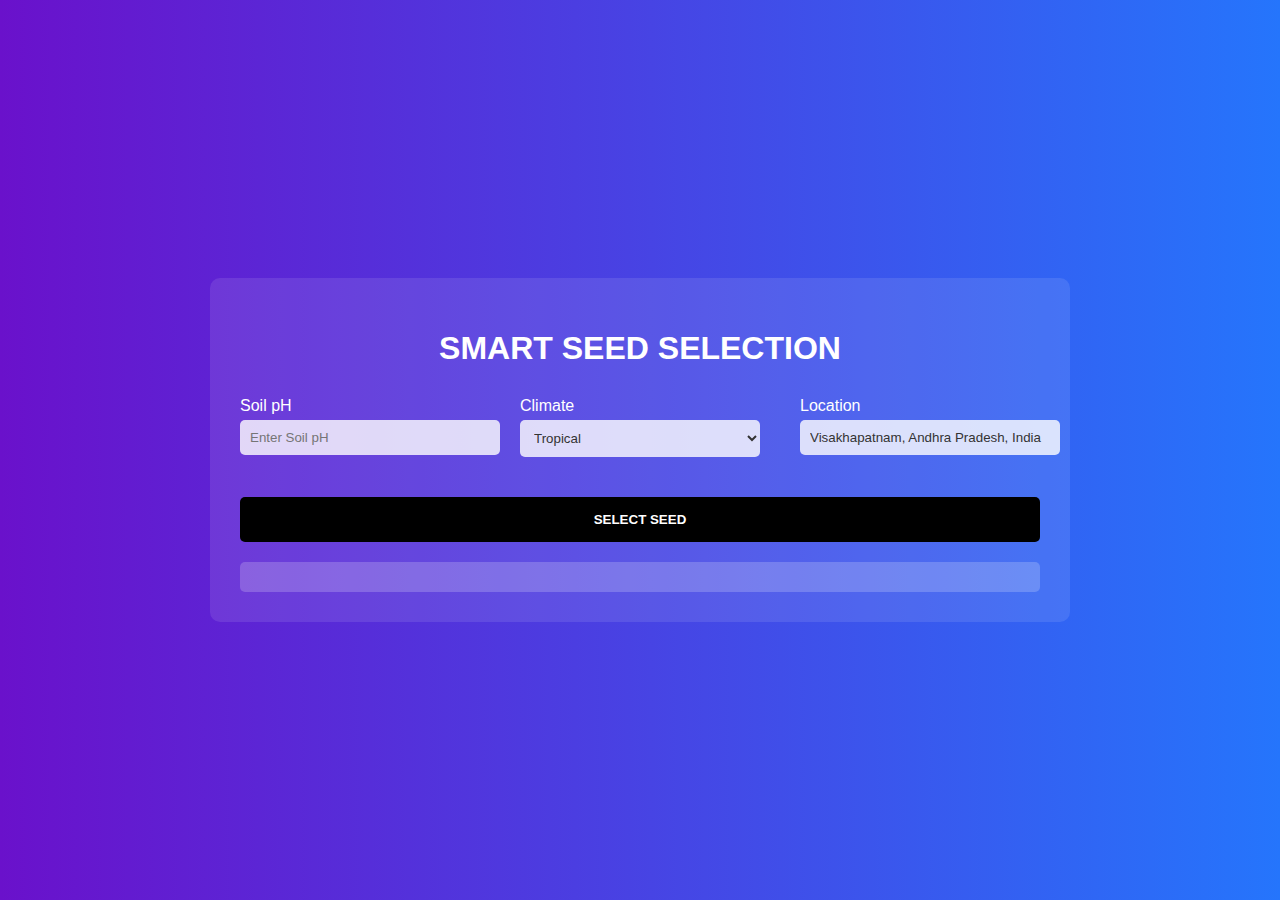
<file: ss.html>
<!DOCTYPE html>
<html>
<head>
    <title>Smart Seed Selection</title>
    <link rel="stylesheet" href="ss.css">
</head>
<body>
    <div class="container">
        <h1>SMART SEED SELECTION</h1>

        <div class="input-row">
            <div class="input-group">
                <label for="soilPh">Soil pH</label>
                <input type="number" id="soilPh" placeholder="Enter Soil pH">
            </div>
            <div class="input-group">
                <label for="climate">Climate</label>
                <select id="climate">
                    <option value="tropical">Tropical</option>
                    <option value="temperate">Temperate</option>
                    <option value="arid">Arid</option>
                    <option value="humid">Humid</option>
                </select>
            </div>
            <div class="input-group">
                <label for="location">Location</label>
                <input type="text" id="location" value="Visakhapatnam, Andhra Pradesh, India" readonly>
            </div>
        </div>

        <button id="selectSeedButton">SELECT SEED</button>

        <div id="seedSelectionResult">
        </div>
    </div>

    <script>
        document.getElementById('selectSeedButton').addEventListener('click', function() {
            const soilPh = document.getElementById('soilPh').value;
            const climate = document.getElementById('climate').value;
            const location = document.getElementById('location').value;

            fetch('/seed_selection', {
                method: 'POST',
                headers: {
                    'Content-Type': 'application/json'
                },
                body: JSON.stringify({
                    soilPh: parseFloat(soilPh),
                    climate: climate,
                    location: location
                })
            })
            .then(response => response.json())
            .then(data => {
                document.getElementById('seedSelectionResult').innerHTML = data.seed;
            })
            .catch(error => {
                console.error('Error:', error);
                document.getElementById('seedSelectionResult').innerHTML = '<p>Error occurred during seed selection.</p>';
            });
        });
    </script>
</body>
</html>
</file>
<file: clicrp.css>
body {
    font-family: sans-serif;
    background: linear-gradient(to right, #6a11cb, #2575fc);
    color: white;
    display: flex;
    justify-content: center;
    align-items: center;
    height: 100vh;
    margin: 0;
}

.container {
    background-color: rgba(255, 255, 255, 0.1);
    padding: 30px;
    border-radius: 10px;
    width: 80%;
    max-width: 800px;
}

h1 {
    text-align: center;
    margin-bottom: 30px;
}

.input-row {
    display: flex;
    justify-content: space-between;
    margin-bottom: 20px;
}

.input-group {
    width: 30%;
}

label {
    display: block;
    margin-bottom: 5px;
}

input[type="number"], select {
    width: 100%;
    padding: 10px;
    border: none;
    border-radius: 5px;
    background-color: rgba(255, 255, 255, 0.8);
    color: #333;
}

button {
    width: 100%;
    padding: 15px;
    border: none;
    border-radius: 5px;
    background-color: black;
    color: white;
    cursor: pointer;
    font-weight: bold;
    margin-top: 20px;
}

button:hover {
    background-color: #333;
}

#predictionResult {
    margin-top: 20px;
    padding: 15px;
    background-color: rgba(255, 255, 255, 0.2);
    border-radius: 5px;
}
</file>
<file: crpany.css>
body {
    font-family: sans-serif;
    background: linear-gradient(to right, #6a11cb, #2575fc);
    color: white;
    display: flex;
    justify-content: center;
    align-items: center;
    height: 100vh;
    margin: 0;
}

.container {
    background-color: rgba(255, 255, 255, 0.1);
    padding: 30px;
    border-radius: 10px;
    width: 80%;
    max-width: 800px;
}

h1 {
    text-align: center;
    margin-bottom: 30px;
}

.input-row {
    display: flex;
    justify-content: space-between;
    margin-bottom: 20px;
}

.input-group {
    width: 30%;
}

label {
    display: block;
    margin-bottom: 5px;
}

input[type="number"], select {
    width: 100%;
    padding: 10px;
    border: none;
    border-radius: 5px;
    background-color: rgba(255, 255, 255, 0.8);
    color: #333;
}

button {
    width: 100%;
    padding: 15px;
    border: none;
    border-radius: 5px;
    background-color: black;
    color: white;
    cursor: pointer;
    font-weight: bold;
    margin-top: 20px;
}

button:hover {
    background-color: #333;
}

#predictionResult {
    margin-top: 20px;
    padding: 15px;
    background-color: rgba(255, 255, 255, 0.2);
    border-radius: 5px;
}
</file>
<file: fertpre.css>
body {
    font-family: sans-serif;
    background: linear-gradient(to right, #6a11cb, #2575fc);
    color: white;
    display: flex;
    justify-content: center;
    align-items: center;
    height: 100vh;
    margin: 0;
}

.container {
    background-color: rgba(255, 255, 255, 0.1);
    padding: 30px;
    border-radius: 10px;
    width: 80%;
    max-width: 800px;
}

h1 {
    text-align: center;
    margin-bottom: 30px;
}

.input-row {
    display: flex;
    justify-content: space-between;
    margin-bottom: 20px;
}

.input-group {
    width: 30%;
}

label {
    display: block;
    margin-bottom: 5px;
}

input[type="number"], select {
    width: 100%;
    padding: 10px;
    border: none;
    border-radius: 5px;
    background-color: rgba(255, 255, 255, 0.8);
    color: #333;
}

button {
    width: 100%;
    padding: 15px;
    border: none;
    border-radius: 5px;
    background-color: black;
    color: white;
    cursor: pointer;
    font-weight: bold;
    margin-top: 20px;
}

button:hover {
    background-color: #333;
}

#recommendationResult {
    margin-top: 20px;
    padding: 15px;
    background-color: rgba(255, 255, 255, 0.2);
    border-radius: 5px;
}
</file>
<file: marpric.css>
body {
    font-family: sans-serif;
    background: linear-gradient(to right, #6a11cb, #2575fc);
    color: white;
    display: flex;
    justify-content: center;
    align-items: center;
    height: 100vh;
    margin: 0;
}

.container {
    background-color: rgba(255, 255, 255, 0.1);
    padding: 30px;
    border-radius: 10px;
    width: 60%; /* Reduced width */
    max-width: 600px; /* Reduced max-width */
}

h1 {
    text-align: center;
    margin-bottom: 30px;
}

.input-row {
    display: flex;
    justify-content: space-between;
    margin-bottom: 20px;
}

.input-group {
    width: 48%; /* Adjusted for two inputs */
}

label {
    display: block;
    margin-bottom: 5px;
}

input[type="number"], select {
    width: 100%;
    padding: 10px;
    border: none;
    border-radius: 5px;
    background-color: rgba(255, 255, 255, 0.8);
    color: #333;
}

button {
    width: 100%;
    padding: 15px;
    border: none;
    border-radius: 5px;
    background-color: black;
    color: white;
    cursor: pointer;
    font-weight: bold;
    margin-top: 20px;
}

button:hover {
    background-color: #333;
}

#predictionResult {
    margin-top: 20px;
    padding: 15px;
    background-color: rgba(255, 255, 255, 0.2);
    border-radius: 5px;
}
</file>
<file: ss.css>
body {
    font-family: sans-serif;
    background: linear-gradient(to right, #6a11cb, #2575fc);
    color: white;
    display: flex;
    justify-content: center;
    align-items: center;
    height: 100vh;
    margin: 0;
}

.container {
    background-color: rgba(255, 255, 255, 0.1);
    padding: 30px;
    border-radius: 10px;
    width: 80%;
    max-width: 800px;
}

h1 {
    text-align: center;
    margin-bottom: 30px;
}

.input-row {
    display: flex;
    justify-content: space-between;
    margin-bottom: 20px;
}

.input-group {
    width: 30%;
}

label {
    display: block;
    margin-bottom: 5px;
}

input[type="number"], select, input[type="text"] {
    width: 100%;
    padding: 10px;
    border: none;
    border-radius: 5px;
    background-color: rgba(255, 255, 255, 0.8);
    color: #333;
}

button {
    width: 100%;
    padding: 15px;
    border: none;
    border-radius: 5px;
    background-color: black;
    color: white;
    cursor: pointer;
    font-weight: bold;
    margin-top: 20px;
}

button:hover {
    background-color: #333;
}

#seedSelectionResult {
    margin-top: 20px;
    padding: 15px;
    background-color: rgba(255, 255, 255, 0.2);
    border-radius: 5px;
}
</file>
